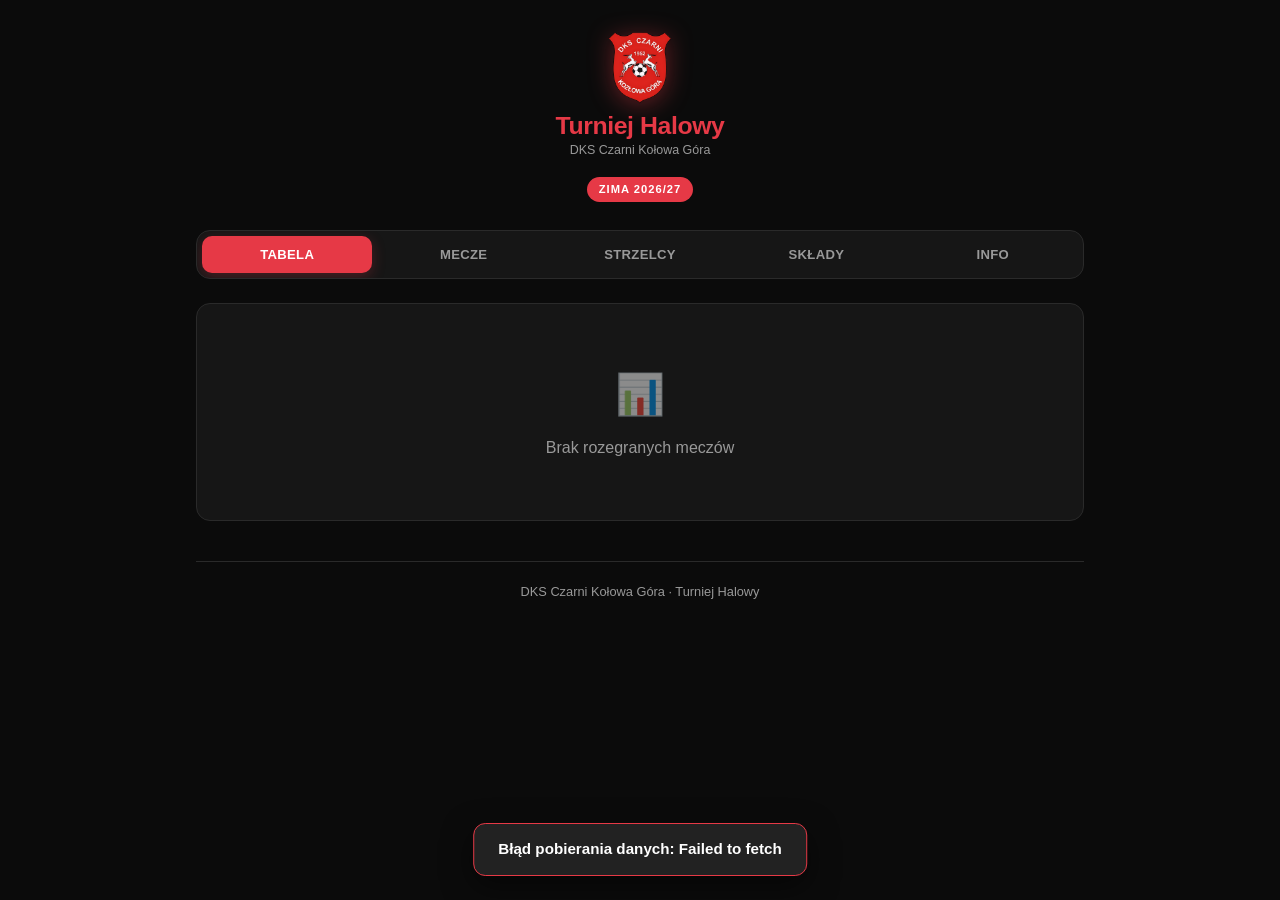
<file: index.html>
<!DOCTYPE html>
<html lang="pl">
<head>
  <meta charset="UTF-8">
  <meta name="viewport" content="width=device-width, initial-scale=1.0, viewport-fit=cover">
  <meta name="theme-color" content="#0b0b0b">
  <meta name="apple-mobile-web-app-capable" content="yes">
  <meta name="apple-mobile-web-app-status-bar-style" content="black-translucent">
  <title>Turniej Halowy – DKS Czarni Kołowa Góra</title>
  <link rel="stylesheet" href="style.css">
  <link rel="icon" href="herb.png">
</head>
<body>
  <div class="app">
    <header class="header">
      <div class="header-top">
        <div class="header-center">
          <img src="herb.png" alt="DKS Czarni" class="header-logo">
          <div>
            <h1>Turniej Halowy</h1>
            <p class="subtitle">DKS Czarni Kołowa Góra</p>
          </div>
        </div>
      </div>
      <span class="badge">Zima 2026/27</span>
      <button class="menu-btn" id="menuBtn" aria-label="Menu">
        <span></span><span></span><span></span>
      </button>
    </header>

    <!-- Desktop tabs -->
    <nav class="tabs desktop-tabs">
      <button class="tab-btn active" data-tab="tabela">Tabela</button>
      <button class="tab-btn" data-tab="mecze">Mecze</button>
      <button class="tab-btn" data-tab="strzelcy">Strzelcy</button>
      <button class="tab-btn" data-tab="sklady">Składy</button>
      <button class="tab-btn" data-tab="info">Info</button>
    </nav>

    <!-- Mobile drawer -->
    <div class="drawer-overlay" id="drawerOverlay"></div>
    <nav class="drawer" id="drawer">
      <div class="drawer-header">
        <img src="herb.png" alt="Logo" class="drawer-logo">
        <div>
          <strong>Turniej Halowy</strong>
          <span>DKS Czarni</span>
        </div>
        <button class="drawer-close" id="drawerClose">✕</button>
      </div>
      <button class="drawer-item active" data-tab="tabela">📊  Tabela</button>
      <button class="drawer-item" data-tab="mecze">⚽  Mecze</button>
      <button class="drawer-item" data-tab="strzelcy">🎯  Strzelcy</button>
      <button class="drawer-item" data-tab="sklady">👥  Składy</button>
      <button class="drawer-item" data-tab="info">ℹ️  Info</button>
    </nav>

    <main id="content">
      <div class="loading">
        <div class="spinner"></div>
        <p>Ładowanie danych…</p>
      </div>
    </main>

    <footer class="footer">
      DKS Czarni Kołowa Góra · Turniej Halowy
    </footer>
  </div>

  <script src="config.js"></script>
  <script src="app.js"></script>
  <script>
    // ========== RENDER ==========
    function renderTabela() {
      const table = calcTable();
      if (!table.length) {
        return `<div class="card"><div class="empty"><div class="empty-icon">📊</div>Brak rozegranych meczów</div></div>`;
      }

      let html = `
        <div class="card">
          <div class="card-title">Tabela</div>
          <div class="table-wrap">
            <table>
              <thead>
                <tr>
                  <th>#</th>
                  <th>Drużyna</th>
                  <th>M</th>
                  <th>W</th>
                  <th>R</th>
                  <th>P</th>
                  <th>+/−</th>
                  <th>Pkt</th>
                </tr>
              </thead>
              <tbody>`;

      table.forEach((t, i) => {
        const diff = t.bz - t.bs;
        const diffClass = diff > 0 ? "positive" : (diff < 0 ? "negative" : "");
        const diffStr = diff > 0 ? `+${diff}` : diff;
        html += `
          <tr>
            <td class="pos">${i + 1}</td>
            <td class="team-name">${t.nazwa}</td>
            <td>${t.m}</td>
            <td>${t.w}</td>
            <td>${t.r}</td>
            <td>${t.p}</td>
            <td class="${diffClass}">${diffStr}</td>
            <td class="pts">${t.pkt}</td>
          </tr>`;
      });

      html += `</tbody></table></div></div>`;
      return html;
    }

    function renderMecze() {
      const mecze = [...DATA.mecze].sort((a, b) => {
        // najnowsze na górze
        return (b.utworzono || b.data || "").localeCompare(a.utworzono || a.data || "");
      });

      if (!mecze.length) {
        return `<div class="card"><div class="empty"><div class="empty-icon">⚽</div>Brak meczów</div></div>`;
      }

      let html = `<div class="card"><div class="card-title">Rozegrane mecze (${mecze.length})</div>`;

      mecze.forEach(m => {
        html += `
          <div class="match-item">
            <div class="match-teams">
              <div class="home">${getTeamName(m.druzyna_a)}</div>
              <div class="away">${getTeamName(m.druzyna_b)}</div>
              <div class="match-date">${formatDate(m.data)}</div>
            </div>
            <div class="match-score">${m.gole_a} : ${m.gole_b}</div>
          </div>`;
      });

      html += `</div>`;
      return html;
    }

    function renderStrzelcy() {
      const scorers = calcTopScorers();
      if (!scorers.length) {
        return `<div class="card"><div class="empty"><div class="empty-icon">🎯</div>Brak strzelonych bramek</div></div>`;
      }

      let html = `<div class="card"><div class="card-title">Najlepsi strzelcy</div>`;
      scorers.forEach((s, i) => {
        html += `
          <div class="scorer-row">
            <div>
              <div class="scorer-name">${i + 1}. ${s.imie}</div>
              <div class="scorer-team">${s.team}</div>
            </div>
            <div class="scorer-goals">${s.bramki}</div>
          </div>`;
      });
      html += `</div>`;
      return html;
    }

    function renderSklady() {
      let html = "";
      DATA.druzyny.filter(d => d.aktywna !== false).forEach(team => {
        const players = getPlayersByTeam(team.id);
        html += `
          <div class="card team-card">
            <div class="team-header">
              <h3>${team.nazwa}</h3>
              <span style="color:var(--text-muted);font-size:0.85rem">${players.length} zawodników</span>
            </div>
            <ul class="player-list">`;
        players.forEach(p => {
          html += `
            <li class="player-item">
              <span>${p.imie}</span>
              <span class="player-goals"><strong>${p.bramki}</strong> goli</span>
            </li>`;
        });
        html += `</ul></div>`;
      });
      return html || `<div class="card"><div class="empty">Brak drużyn</div></div>`;
    }

    function renderInfo() {
      return `
        <div class="card">
          <div class="card-title">Regulamin turnieju</div>
          
          <div class="info-block">
            <h3>Format meczu</h3>
            <ul>
              <li>Mecz trwa <strong>5 minut</strong></li>
              <li>Na boisku: <strong>4 zawodników</strong> (bramkarz + 3 w polu)</li>
              <li>Wygrana drużyna zostaje na boisku na kolejne 5 minut</li>
              <li>Przy remisie obie drużyny schodzą</li>
            </ul>
          </div>

          <div class="info-block">
            <h3>Punktacja</h3>
            <ul>
              <li>Wygrana → <strong>3 punkty</strong></li>
              <li>Remis → <strong>1 punkt</strong></li>
              <li>Przegrana → 0 punktów</li>
            </ul>
          </div>

          <div class="info-block">
            <h3>Tabela</h3>
            <p>O kolejności decydują kolejno: punkty → bilans bramek → bramki zdobyte → nazwa drużyny.</p>
          </div>

          <div class="info-block">
            <h3>Drużyny</h3>
            <p>Turniej rozgrywany w systemie „każdy z każdym”. Wyniki aktualizowane na bieżąco po każdym meczu.</p>
          </div>
        </div>
      `;
    }

    // ========== TABS + DRAWER ==========
    const content = document.getElementById("content");
    const tabs = document.querySelectorAll(".tab-btn");
    const drawerItems = document.querySelectorAll(".drawer-item");
    const drawer = document.getElementById("drawer");
    const overlay = document.getElementById("drawerOverlay");
    const menuBtn = document.getElementById("menuBtn");
    const drawerClose = document.getElementById("drawerClose");

    function showTab(name) {
      tabs.forEach(t => t.classList.toggle("active", t.dataset.tab === name));
      drawerItems.forEach(t => t.classList.toggle("active", t.dataset.tab === name));
      let html = "";
      if (name === "tabela") html = renderTabela();
      else if (name === "mecze") html = renderMecze();
      else if (name === "strzelcy") html = renderStrzelcy();
      else if (name === "sklady") html = renderSklady();
      else if (name === "info") html = renderInfo();
      content.innerHTML = html;
      closeDrawer();
    }

    function openDrawer() {
      drawer.classList.add("open");
      overlay.classList.add("open");
      document.body.style.overflow = "hidden";
    }

    function closeDrawer() {
      drawer.classList.remove("open");
      overlay.classList.remove("open");
      document.body.style.overflow = "";
    }

    tabs.forEach(btn => btn.addEventListener("click", () => showTab(btn.dataset.tab)));
    drawerItems.forEach(btn => btn.addEventListener("click", () => showTab(btn.dataset.tab)));
    menuBtn.addEventListener("click", openDrawer);
    drawerClose.addEventListener("click", closeDrawer);
    overlay.addEventListener("click", closeDrawer);

    // ========== INIT ==========
    (async () => {
      await fetchData();
      showTab("tabela");
    })();
  </script>
</body>
</html>
</file>
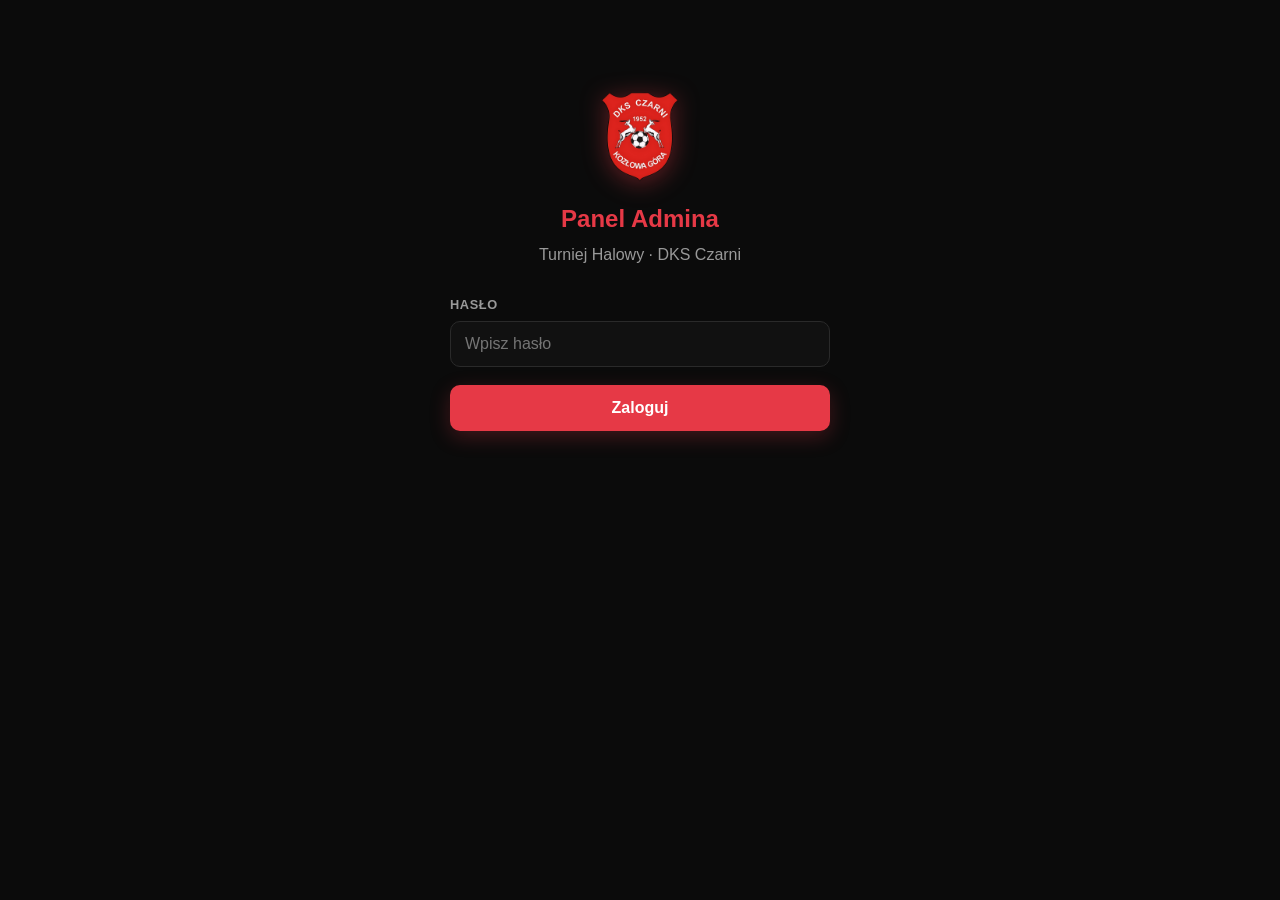
<file: admin.html>
<!DOCTYPE html>
<html lang="pl">
<head>
  <meta charset="UTF-8">
  <meta name="viewport" content="width=device-width, initial-scale=1.0, viewport-fit=cover">
  <meta name="theme-color" content="#0b0b0b">
  <title>Admin – Turniej Halowy</title>
  <link rel="stylesheet" href="style.css">
  <link rel="icon" href="herb.png">
</head>
<body>
  <div class="app">
    <!-- LOGIN -->
    <div id="loginScreen" class="login-box">
      <img src="herb.png" alt="Logo" class="header-logo">
      <h1 style="color:var(--accent);margin:12px 0 6px;font-size:1.5rem;">Panel Admina</h1>
      <p style="color:var(--text-muted);margin-bottom:28px;">Turniej Halowy · DKS Czarni</p>

      <div class="form-group" style="text-align:left;">
        <label>Hasło</label>
        <input type="password" id="loginPass" placeholder="Wpisz hasło" autocomplete="current-password">
      </div>
      <button class="btn btn-primary" id="loginBtn">Zaloguj</button>
      <p id="loginError" style="color:var(--accent);margin-top:14px;font-size:0.9rem;display:none;"></p>
    </div>

    <!-- ADMIN PANEL -->
    <div id="adminPanel" style="display:none;">
      <header class="header">
        <img src="herb.png" alt="Logo" class="header-logo" style="width:60px;height:60px;">
        <h1>Panel Admina</h1>
        <p class="subtitle">Dodawanie wyników i drużyn</p>
      </header>

      <nav class="tabs">
        <button class="tab-btn active" data-tab="addmatch">Dodaj mecz</button>
        <button class="tab-btn" data-tab="addteam">Nowa drużyna</button>
        <button class="tab-btn" data-tab="list">Lista meczów</button>
      </nav>

      <main id="adminContent"></main>

      <div style="margin-top:30px;text-align:center;">
        <button class="btn btn-secondary btn-sm" id="logoutBtn">Wyloguj</button>
        <a href="index.html" class="btn btn-secondary btn-sm" style="margin-left:10px;text-decoration:none;">→ Strona publiczna</a>
      </div>
    </div>
  </div>

  <script src="config.js"></script>
  <script src="app.js"></script>
  <script>
    const loginScreen = document.getElementById("loginScreen");
    const adminPanel = document.getElementById("adminPanel");
    const adminContent = document.getElementById("adminContent");
    let currentPassword = "";

    // ===== LOGIN =====
    function tryLogin() {
      const pass = document.getElementById("loginPass").value;
      if (ADMIN_PASSWORDS_CLIENT.includes(pass)) {
        currentPassword = pass;
        sessionStorage.setItem("admin_ok", "1");
        sessionStorage.setItem("admin_pass", pass);
        loginScreen.style.display = "none";
        adminPanel.style.display = "block";
        loadAdmin();
      } else {
        const err = document.getElementById("loginError");
        err.textContent = "Błędne hasło";
        err.style.display = "block";
      }
    }

    document.getElementById("loginBtn").addEventListener("click", tryLogin);
    document.getElementById("loginPass").addEventListener("keydown", e => {
      if (e.key === "Enter") tryLogin();
    });

    document.getElementById("logoutBtn").addEventListener("click", () => {
      sessionStorage.removeItem("admin_ok");
      sessionStorage.removeItem("admin_pass");
      location.reload();
    });

    if (sessionStorage.getItem("admin_ok") === "1") {
      currentPassword = sessionStorage.getItem("admin_pass") || ADMIN_PASSWORDS_CLIENT[0];
      loginScreen.style.display = "none";
      adminPanel.style.display = "block";
    }

    // ===== TABS =====
    const adminTabs = document.querySelectorAll("#adminPanel .tab-btn");
    adminTabs.forEach(btn => {
      btn.addEventListener("click", () => {
        adminTabs.forEach(t => t.classList.remove("active"));
        btn.classList.add("active");
        renderAdminTab(btn.dataset.tab);
      });
    });

    async function loadAdmin() {
      await fetchData();
      renderAdminTab("addmatch");
    }

    function renderAdminTab(name) {
      if (name === "addmatch") adminContent.innerHTML = renderAddMatch();
      else if (name === "addteam") adminContent.innerHTML = renderAddTeam();
      else if (name === "list") adminContent.innerHTML = renderMatchList();
      bindAdminEvents(name);
    }

    // ===== DODAJ MECZ =====
    function renderAddMatch() {
      const teams = DATA.druzyny.filter(d => d.aktywna !== false);
      let options = teams.map(t => `<option value="${t.id}">${t.nazwa}</option>`).join("");

      return `
        <div class="card">
          <div class="card-title">Nowy mecz</div>

          <div class="form-group">
            <label>Drużyna A</label>
            <select id="teamA">${options}</select>
          </div>

          <div class="form-group">
            <label>Drużyna B</label>
            <select id="teamB">${options}</select>
          </div>

          <div style="display:flex;gap:12px;">
            <div class="form-group" style="flex:1;">
              <label>Gole A</label>
              <input type="number" id="goalsA" min="0" value="0">
            </div>
            <div class="form-group" style="flex:1;">
              <label>Gole B</label>
              <input type="number" id="goalsB" min="0" value="0">
            </div>
          </div>

          <div class="form-group">
            <label>Data</label>
            <input type="date" id="matchDate" value="${new Date().toISOString().slice(0,10)}">
          </div>

          <div class="form-group">
            <label>Strzelcy (zaznacz i podaj liczbę goli)</label>
            <div id="scorerList" class="scorer-select-list"></div>
          </div>

          <button class="btn btn-primary" id="saveMatchBtn">Zapisz wynik</button>
        </div>
      `;
    }

    function updateScorerList() {
      const teamA = Number(document.getElementById("teamA").value);
      const teamB = Number(document.getElementById("teamB").value);
      const list = document.getElementById("scorerList");
      if (!list) return;

      const players = DATA.zawodnicy.filter(z => z.id_druzyny === teamA || z.id_druzyny === teamB);
      if (!players.length) {
        list.innerHTML = `<p style="color:var(--text-muted);">Brak zawodników</p>`;
        return;
      }

      list.innerHTML = players.map(p => `
        <div class="scorer-select-item">
          <label>
            <input type="checkbox" class="scorer-check" data-id="${p.id}" style="margin-right:8px;">
            ${p.imie} <span style="color:var(--text-muted);font-size:0.8rem;">(${getTeamName(p.id_druzyny)})</span>
          </label>
          <input type="number" class="scorer-goals-input" data-id="${p.id}" min="1" value="1" disabled>
        </div>
      `).join("");

      list.querySelectorAll(".scorer-check").forEach(chk => {
        chk.addEventListener("change", () => {
          const inp = list.querySelector(`.scorer-goals-input[data-id="${chk.dataset.id}"]`);
          inp.disabled = !chk.checked;
          if (!chk.checked) inp.value = 1;
        });
      });
    }

    // ===== NOWA DRUŻYNA =====
    function renderAddTeam() {
      return `
        <div class="card">
          <div class="card-title">Nowa drużyna</div>

          <div class="form-group">
            <label>Nazwa drużyny</label>
            <input type="text" id="newTeamName" placeholder="np. FC Test">
          </div>

          <div class="form-group">
            <label>Zawodnicy (minimum 4) – jeden w linii</label>
            <textarea id="newPlayers" rows="6" placeholder="Imię Nazwisko&#10;Imię Nazwisko&#10;Imię Nazwisko&#10;Imię Nazwisko" style="width:100%;padding:13px 14px;background:#111;border:1px solid var(--border);border-radius:10px;color:var(--text);font-size:1rem;font-family:inherit;resize:vertical;"></textarea>
          </div>

          <button class="btn btn-primary" id="saveTeamBtn">Dodaj drużynę</button>
        </div>
      `;
    }

    // ===== LISTA MECZÓW =====
    function renderMatchList() {
      const mecze = [...DATA.mecze].sort((a, b) => (b.utworzono || "").localeCompare(a.utworzono || ""));
      if (!mecze.length) {
        return `<div class="card"><div class="empty">Brak meczów</div></div>`;
      }

      let html = `<div class="card"><div class="card-title">Wszystkie mecze</div>`;
      mecze.forEach(m => {
        html += `
          <div class="match-item">
            <div class="match-teams">
              <div class="home">${getTeamName(m.druzyna_a)}</div>
              <div class="away">${getTeamName(m.druzyna_b)}</div>
              <div class="match-date">${formatDate(m.data)}</div>
            </div>
            <div style="display:flex;align-items:center;gap:12px;">
              <div class="match-score">${m.gole_a} : ${m.gole_b}</div>
              <button class="btn btn-danger btn-sm delete-match" data-id="${m.id}">Usuń</button>
            </div>
          </div>`;
      });
      html += `</div>`;
      return html;
    }

    // ===== EVENTY =====
    function bindAdminEvents(tab) {
      if (tab === "addmatch") {
        updateScorerList();
        document.getElementById("teamA").addEventListener("change", updateScorerList);
        document.getElementById("teamB").addEventListener("change", updateScorerList);

        document.getElementById("saveMatchBtn").addEventListener("click", async () => {
          const teamA = Number(document.getElementById("teamA").value);
          const teamB = Number(document.getElementById("teamB").value);
          const goalsA = Number(document.getElementById("goalsA").value);
          const goalsB = Number(document.getElementById("goalsB").value);
          const date = document.getElementById("matchDate").value;

          if (teamA === teamB) {
            showToast("Wybierz dwie różne drużyny", "error");
            return;
          }

          const strzelcy = [];
          document.querySelectorAll(".scorer-check:checked").forEach(chk => {
            const id = Number(chk.dataset.id);
            const goals = Number(document.querySelector(`.scorer-goals-input[data-id="${id}"]`).value) || 1;
            strzelcy.push({ id_zawodnika: id, liczba: goals });
          });

          const btn = document.getElementById("saveMatchBtn");
          btn.disabled = true;
          btn.textContent = "Zapisywanie…";

          const res = await apiPost({
            action: "addMatch",
            password: currentPassword,
            druzyna_a: teamA,
            druzyna_b: teamB,
            gole_a: goalsA,
            gole_b: goalsB,
            data: date,
            strzelcy
          });

          btn.disabled = false;
          btn.textContent = "Zapisz wynik";

          if (res.ok) {
            showToast("Mecz zapisany!");
            await fetchData();
            renderAdminTab("addmatch");
          } else {
            showToast(res.error || "Błąd zapisu", "error");
          }
        });
      }

      if (tab === "addteam") {
        document.getElementById("saveTeamBtn").addEventListener("click", async () => {
          const nazwa = document.getElementById("newTeamName").value.trim();
          const raw = document.getElementById("newPlayers").value;
          const gracze = raw.split("\n").map(s => s.trim()).filter(Boolean);

          if (!nazwa) {
            showToast("Podaj nazwę drużyny", "error");
            return;
          }
          if (gracze.length < 4) {
            showToast("Minimum 4 zawodników", "error");
            return;
          }

          const btn = document.getElementById("saveTeamBtn");
          btn.disabled = true;
          btn.textContent = "Dodawanie…";

          const res = await apiPost({
            action: "addTeam",
            password: currentPassword,
            nazwa,
            gracze
          });

          btn.disabled = false;
          btn.textContent = "Dodaj drużynę";

          if (res.ok) {
            showToast("Drużyna dodana!");
            await fetchData();
            renderAdminTab("addteam");
          } else {
            showToast(res.error || "Błąd", "error");
          }
        });
      }

      if (tab === "list") {
        document.querySelectorAll(".delete-match").forEach(btn => {
          btn.addEventListener("click", async () => {
            if (!confirm("Na pewno usunąć ten mecz?")) return;
            const id = Number(btn.dataset.id);
            const res = await apiPost({
              action: "deleteMatch",
              password: currentPassword,
              id
            });
            if (res.ok) {
              showToast("Mecz usunięty");
              await fetchData();
              renderAdminTab("list");
            } else {
              showToast(res.error || "Błąd", "error");
            }
          });
        });
      }
    }

    // Auto-start if already logged
    if (sessionStorage.getItem("admin_ok") === "1") {
      loadAdmin();
    }
  </script>
</body>
</html>
</file>
<file: style.css>
/* ===== RESET & BASE ===== */
*, *::before, *::after {
  margin: 0;
  padding: 0;
  box-sizing: border-box;
}

:root {
  --bg: #0b0b0b;
  --bg-card: #161616;
  --bg-card-hover: #1e1e1e;
  --border: #2a2a2a;
  --text: #f2f2f2;
  --text-muted: #999;
  --accent: #e63946;
  --accent-dark: #c1121f;
  --accent-glow: rgba(230, 57, 70, 0.25);
  --success: #2ecc71;
  --warning: #f1c40f;
  --radius: 14px;
  --radius-sm: 10px;
  --shadow: 0 8px 28px rgba(0,0,0,0.45);
  --font: -apple-system, BlinkMacSystemFont, "Segoe UI", Roboto, "Helvetica Neue", Arial, sans-serif;
}

html {
  font-size: 16px;
  -webkit-text-size-adjust: 100%;
}

body {
  background: var(--bg);
  color: var(--text);
  font-family: var(--font);
  line-height: 1.5;
  min-height: 100vh;
  -webkit-font-smoothing: antialiased;
}

/* ===== LAYOUT ===== */
.app {
  max-width: 920px;
  margin: 0 auto;
  padding: 20px 16px 80px;
}

/* ===== HEADER ===== */
.header {
  text-align: center;
  margin-bottom: 28px;
  position: relative;
}

.header-logo {
  width: 72px;
  height: 72px;
  object-fit: contain;
  margin-bottom: 12px;
  filter: drop-shadow(0 4px 12px rgba(230, 57, 70, 0.4));
}

.header h1 {
  font-size: 1.55rem;
  font-weight: 800;
  color: var(--accent);
  letter-spacing: -0.4px;
  line-height: 1.2;
}

.header .subtitle {
  color: var(--text-muted);
  font-size: 0.9rem;
  margin-top: 4px;
  font-weight: 500;
}

.header .badge {
  display: inline-block;
  margin-top: 10px;
  background: var(--accent);
  color: #fff;
  font-size: 0.7rem;
  font-weight: 700;
  letter-spacing: 1px;
  padding: 4px 12px;
  border-radius: 999px;
  text-transform: uppercase;
}

/* ===== TABS ===== */
.tabs {
  display: flex;
  gap: 6px;
  margin-bottom: 24px;
  background: var(--bg-card);
  padding: 5px;
  border-radius: 14px;
  border: 1px solid var(--border);
  overflow-x: auto;
  -webkit-overflow-scrolling: touch;
}

.tab-btn {
  flex: 1;
  min-width: 0;
  padding: 11px 8px;
  border: none;
  background: transparent;
  color: var(--text-muted);
  font-size: 0.82rem;
  font-weight: 700;
  border-radius: 10px;
  cursor: pointer;
  transition: all 0.2s ease;
  white-space: nowrap;
  text-transform: uppercase;
  letter-spacing: 0.3px;
}

.tab-btn:hover {
  color: #fff;
  background: #252525;
}

.tab-btn.active {
  background: var(--accent);
  color: #fff;
  box-shadow: 0 4px 14px var(--accent-glow);
}

/* ===== CARDS ===== */
.card {
  background: var(--bg-card);
  border-radius: var(--radius);
  padding: 20px;
  margin-bottom: 16px;
  border: 1px solid var(--border);
  transition: transform 0.18s ease, box-shadow 0.18s ease;
}

.card:hover {
  transform: translateY(-1px);
  box-shadow: var(--shadow);
}

.card-title {
  font-size: 0.75rem;
  text-transform: uppercase;
  letter-spacing: 1.2px;
  color: var(--text-muted);
  margin-bottom: 14px;
  font-weight: 700;
}

/* ===== TABLE ===== */
.table-wrap {
  overflow-x: auto;
  -webkit-overflow-scrolling: touch;
  border-radius: 10px;
}

table {
  width: 100%;
  border-collapse: collapse;
  font-size: 0.9rem;
}

th, td {
  padding: 11px 10px;
  text-align: left;
  border-bottom: 1px solid var(--border);
}

th {
  color: var(--text-muted);
  font-size: 0.72rem;
  text-transform: uppercase;
  letter-spacing: 0.8px;
  font-weight: 700;
  background: #111;
}

tr:last-child td {
  border-bottom: none;
}

tr:hover td {
  background: rgba(255,255,255,0.02);
}

.pos {
  font-weight: 800;
  color: var(--accent);
  width: 32px;
}

.team-name {
  font-weight: 700;
}

.pts {
  font-weight: 800;
  color: #fff;
  font-size: 1.05rem;
}

.positive { color: var(--success); }
.negative { color: var(--accent); }

/* ===== MATCH LIST ===== */
.match-item {
  display: flex;
  align-items: center;
  justify-content: space-between;
  gap: 12px;
  padding: 14px 0;
  border-bottom: 1px solid var(--border);
}

.match-item:last-child {
  border-bottom: none;
}

.match-teams {
  flex: 1;
  min-width: 0;
}

.match-teams .home,
.match-teams .away {
  font-weight: 600;
  font-size: 0.95rem;
  white-space: nowrap;
  overflow: hidden;
  text-overflow: ellipsis;
}

.match-score {
  font-size: 1.35rem;
  font-weight: 800;
  color: #fff;
  min-width: 70px;
  text-align: center;
  letter-spacing: 1px;
}

.match-date {
  font-size: 0.75rem;
  color: var(--text-muted);
  margin-top: 2px;
}

/* ===== SCORERS ===== */
.scorer-row {
  display: flex;
  align-items: center;
  justify-content: space-between;
  padding: 10px 0;
  border-bottom: 1px solid var(--border);
}

.scorer-row:last-child {
  border-bottom: none;
}

.scorer-name {
  font-weight: 600;
}

.scorer-team {
  font-size: 0.78rem;
  color: var(--text-muted);
}

.scorer-goals {
  font-weight: 800;
  font-size: 1.15rem;
  color: var(--accent);
  background: var(--accent-glow);
  padding: 4px 12px;
  border-radius: 8px;
  min-width: 36px;
  text-align: center;
}

/* ===== TEAMS / SQUADS ===== */
.team-card {
  margin-bottom: 16px;
}

.team-header {
  display: flex;
  align-items: center;
  justify-content: space-between;
  margin-bottom: 12px;
}

.team-header h3 {
  font-size: 1.1rem;
  font-weight: 800;
  color: var(--accent);
}

.player-list {
  list-style: none;
}

.player-item {
  display: flex;
  justify-content: space-between;
  align-items: center;
  padding: 9px 0;
  border-bottom: 1px solid var(--border);
  font-size: 0.95rem;
}

.player-item:last-child {
  border-bottom: none;
}

.player-goals {
  color: var(--text-muted);
  font-size: 0.85rem;
}

.player-goals strong {
  color: var(--accent);
  font-weight: 700;
}

/* ===== INFO ===== */
.info-block {
  margin-bottom: 20px;
}

.info-block h3 {
  font-size: 1rem;
  font-weight: 700;
  color: var(--accent);
  margin-bottom: 8px;
}

.info-block p, .info-block li {
  color: var(--text-muted);
  font-size: 0.95rem;
  line-height: 1.6;
}

.info-block ul {
  padding-left: 18px;
  margin-top: 6px;
}

/* ===== FORMS (ADMIN) ===== */
.form-group {
  margin-bottom: 18px;
}

.form-group label {
  display: block;
  font-size: 0.8rem;
  font-weight: 700;
  color: var(--text-muted);
  text-transform: uppercase;
  letter-spacing: 0.6px;
  margin-bottom: 7px;
}

input[type="text"],
input[type="number"],
input[type="date"],
input[type="password"],
select {
  width: 100%;
  padding: 13px 14px;
  background: #111;
  border: 1px solid var(--border);
  border-radius: var(--radius-sm);
  color: var(--text);
  font-size: 1rem;
  font-family: inherit;
  transition: border-color 0.2s;
}

input:focus, select:focus {
  outline: none;
  border-color: var(--accent);
  box-shadow: 0 0 0 3px var(--accent-glow);
}

.btn {
  display: inline-flex;
  align-items: center;
  justify-content: center;
  gap: 8px;
  width: 100%;
  padding: 14px 20px;
  border: none;
  border-radius: var(--radius-sm);
  font-size: 1rem;
  font-weight: 700;
  cursor: pointer;
  transition: all 0.2s ease;
  font-family: inherit;
}

.btn-primary {
  background: var(--accent);
  color: #fff;
  box-shadow: 0 6px 20px var(--accent-glow);
}

.btn-primary:hover {
  background: var(--accent-dark);
  transform: translateY(-1px);
}

.btn-primary:disabled {
  opacity: 0.5;
  cursor: not-allowed;
  transform: none;
}

.btn-secondary {
  background: #252525;
  color: var(--text);
  border: 1px solid var(--border);
}

.btn-secondary:hover {
  background: #333;
}

.btn-danger {
  background: transparent;
  color: var(--accent);
  border: 1px solid var(--accent);
}

.btn-sm {
  width: auto;
  padding: 8px 14px;
  font-size: 0.85rem;
}

/* ===== SCORER SELECT (ADMIN) ===== */
.scorer-select-list {
  display: flex;
  flex-direction: column;
  gap: 8px;
  max-height: 280px;
  overflow-y: auto;
}

.scorer-select-item {
  display: flex;
  align-items: center;
  gap: 12px;
  background: #111;
  padding: 10px 12px;
  border-radius: 10px;
  border: 1px solid var(--border);
}

.scorer-select-item label {
  flex: 1;
  font-size: 0.95rem;
  font-weight: 500;
  cursor: pointer;
  text-transform: none;
  letter-spacing: 0;
  color: var(--text);
  margin: 0;
}

.scorer-select-item input[type="number"] {
  width: 64px;
  padding: 8px;
  text-align: center;
  font-weight: 700;
}

/* ===== LOGIN BOX ===== */
.login-box {
  max-width: 380px;
  margin: 60px auto;
  text-align: center;
}

.login-box .header-logo {
  width: 90px;
  height: 90px;
}

/* ===== STATUS / TOAST ===== */
.toast {
  position: fixed;
  bottom: 24px;
  left: 50%;
  transform: translateX(-50%) translateY(100px);
  background: #222;
  color: #fff;
  padding: 14px 24px;
  border-radius: 12px;
  font-weight: 600;
  font-size: 0.95rem;
  box-shadow: 0 10px 30px rgba(0,0,0,0.5);
  z-index: 999;
  opacity: 0;
  transition: all 0.3s ease;
  border: 1px solid var(--border);
  max-width: 90%;
  text-align: center;
}

.toast.show {
  transform: translateX(-50%) translateY(0);
  opacity: 1;
}

.toast.success { border-color: var(--success); }
.toast.error { border-color: var(--accent); }

/* ===== EMPTY STATE ===== */
.empty {
  text-align: center;
  padding: 40px 20px;
  color: var(--text-muted);
}

.empty-icon {
  font-size: 2.5rem;
  margin-bottom: 12px;
  opacity: 0.5;
}

/* ===== LOADING ===== */
.loading {
  text-align: center;
  padding: 50px 20px;
  color: var(--text-muted);
}

.spinner {
  width: 36px;
  height: 36px;
  border: 3px solid var(--border);
  border-top-color: var(--accent);
  border-radius: 50%;
  animation: spin 0.7s linear infinite;
  margin: 0 auto 16px;
}

@keyframes spin {
  to { transform: rotate(360deg); }
}

/* ===== FOOTER ===== */
.footer {
  text-align: center;
  margin-top: 40px;
  padding-top: 20px;
  border-top: 1px solid var(--border);
  color: var(--text-muted);
  font-size: 0.8rem;
}

/* ===== RESPONSIVE ===== */
@media (max-width: 600px) {
  .app {
    padding: 16px 12px 70px;
  }

  .header h1 {
    font-size: 1.35rem;
  }

  .tab-btn {
    font-size: 0.75rem;
    padding: 10px 6px;
  }

  th, td {
    padding: 9px 7px;
    font-size: 0.85rem;
  }

  .match-score {
    font-size: 1.2rem;
    min-width: 60px;
  }
}

/* Desktop compact */
@media (min-width: 700px) {
  .app {
    padding-top: 32px;
  }

  .header h1 {
    font-size: 1.8rem;
  }

  .header-logo {
    width: 88px;
    height: 88px;
  }
}


/* ===== MOBILE HEADER + HAMBURGER ===== */
.header-top {
  display: flex;
  align-items: center;
  justify-content: center;
  gap: 8px;
  margin-bottom: 8px;
}

.header-center {
  display: flex;
  align-items: center;
  gap: 12px;
  flex: 0 1 auto;
  justify-content: center;
  min-width: 0;
}

.header-center h1 {
  font-size: 1.25rem;
  margin: 0;
  line-height: 1.15;
}

.header-center .subtitle {
  margin: 0;
  font-size: 0.78rem;
}

.header-logo {
  width: 52px;
  height: 52px;
  margin-bottom: 0;
  flex-shrink: 0;
}

.menu-btn {
  width: 44px;
  height: 44px;
  border: none;
  background: var(--bg-card);
  border-radius: 12px;
  display: none; /* only mobile */
  flex-direction: column;
  align-items: center;
  justify-content: center;
  gap: 5px;
  cursor: pointer;
  border: 1px solid var(--border);
  flex-shrink: 0;
  margin: 10px auto 0;
}

.menu-btn span {
  display: block;
  width: 20px;
  height: 2px;
  background: var(--text);
  border-radius: 2px;
  transition: 0.2s;
}

.menu-btn-spacer {
  width: 44px;
  flex-shrink: 0;
  display: none;
}

/* ===== DRAWER ===== */
.drawer-overlay {
  position: fixed;
  inset: 0;
  background: rgba(0,0,0,0.6);
  z-index: 100;
  opacity: 0;
  visibility: hidden;
  transition: 0.25s;
}

.drawer-overlay.open {
  opacity: 1;
  visibility: visible;
}

.drawer {
  position: fixed;
  top: 0;
  left: 0;
  width: min(300px, 85vw);
  height: 100%;
  background: #111;
  z-index: 110;
  transform: translateX(-105%);
  transition: transform 0.28s ease;
  border-right: 1px solid var(--border);
  display: flex;
  flex-direction: column;
  padding: 0;
  box-shadow: 8px 0 30px rgba(0,0,0,0.5);
}

.drawer.open {
  transform: translateX(0);
}

.drawer-header {
  display: flex;
  align-items: center;
  gap: 12px;
  padding: 20px 16px;
  border-bottom: 1px solid var(--border);
  background: #0d0d0d;
}

.drawer-logo {
  width: 44px;
  height: 44px;
  object-fit: contain;
}

.drawer-header strong {
  display: block;
  font-size: 0.95rem;
  color: var(--accent);
}

.drawer-header span {
  font-size: 0.78rem;
  color: var(--text-muted);
}

.drawer-close {
  margin-left: auto;
  background: none;
  border: none;
  color: var(--text-muted);
  font-size: 1.3rem;
  cursor: pointer;
  padding: 6px 10px;
  border-radius: 8px;
}

.drawer-close:hover {
  background: #222;
  color: #fff;
}

.drawer-item {
  display: flex;
  align-items: center;
  gap: 12px;
  width: 100%;
  padding: 16px 20px;
  border: none;
  background: transparent;
  color: var(--text);
  font-size: 1.05rem;
  font-weight: 600;
  text-align: left;
  cursor: pointer;
  border-bottom: 1px solid #1a1a1a;
  font-family: inherit;
  transition: background 0.15s;
}

.drawer-item:hover {
  background: #1a1a1a;
}

.drawer-item.active {
  background: var(--accent-glow);
  color: var(--accent);
  border-left: 3px solid var(--accent);
}

/* ===== RESPONSIVE ===== */
@media (max-width: 700px) {
  .menu-btn,
  .menu-btn-spacer {
    display: flex;
  }

  .desktop-tabs {
    display: none !important;
  }

  .header {
    margin-bottom: 20px;
  }

  .header .badge {
    margin-top: 4px;
  }

}

@media (min-width: 701px) {
  .drawer,
  .drawer-overlay,
  .menu-btn,
  .menu-btn-spacer {
    display: none !important;
  }

  .header-top {
    justify-content: center;
  }

  .header-center {
    flex-direction: column;
    gap: 8px;
  }

  .header-logo {
    width: 72px;
    height: 72px;
  }

  .header-center h1 {
    font-size: 1.55rem;
  }
}
</file>
